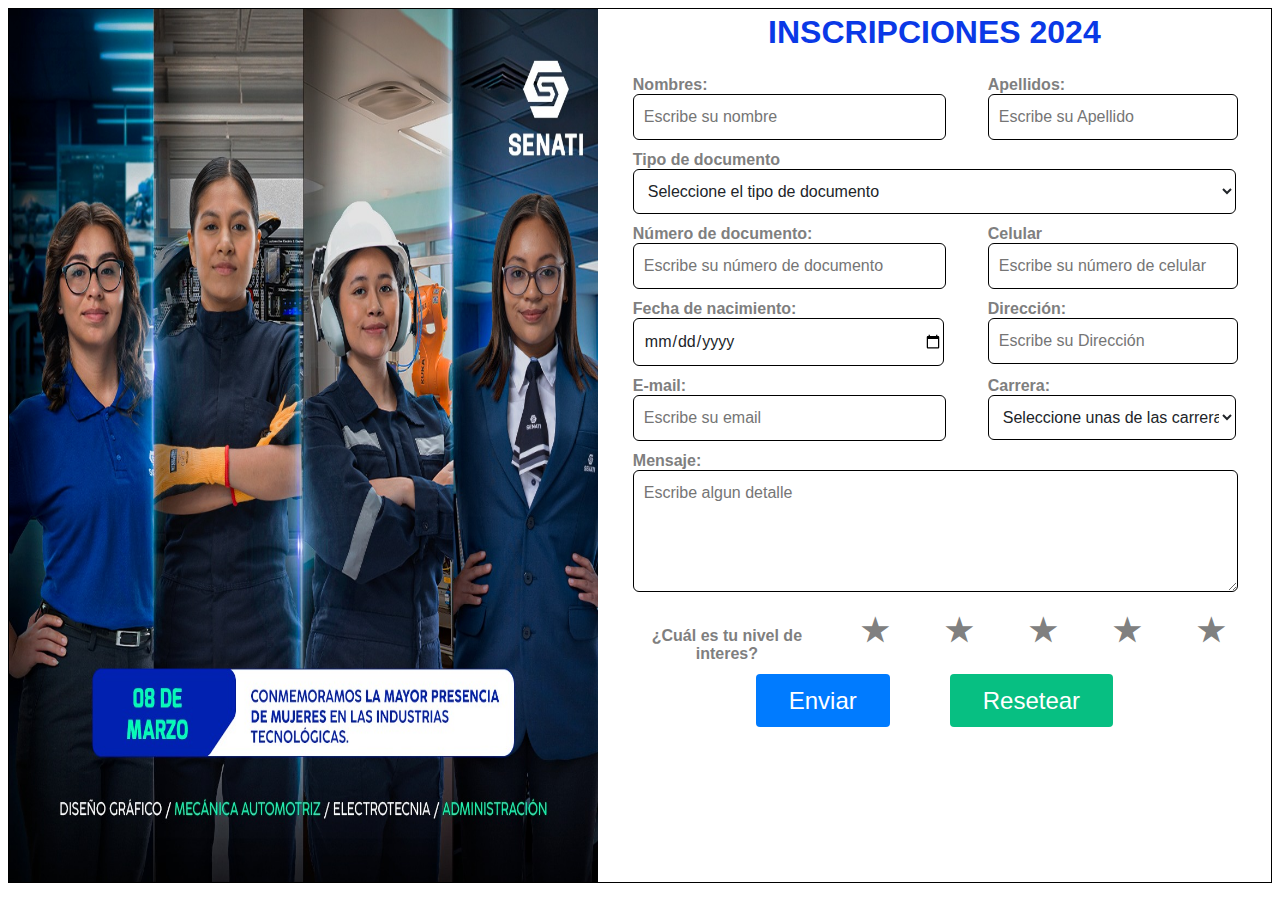
<file: index.html>
<!DOCTYPE html>
<html lang="en">
<head>
    <meta charset="UTF-8">
    <meta name="viewport" content="width=device-width, initial-scale=1.0">
    <title>INSCRIPCIONES SENATI</title>
    <link rel="shortcut icon" href="imagen/imagen.jpg" type="image/x-icon">
    <link rel="stylesheet" href="css/Estilos.css">
</head>
<body>
    <div class="contenedor">
        <div class="left-imagen">
            <img src="imagen/imagen.jpg" alt="Mujeres Senatinas">        
        </div>
        <div class="right-formulario">
            <h1>Inscripciones 2024</h1>
            <form class="caja-formulario">
                <div class="caja-form-01">
                    <label>Nombres:</label>
                    <input type="text" class="formControl" required=""placeholder="Escribe su nombre">
                </div>
                <div class="caja-form-02">
                    <label>Apellidos:</label>
                    <input type="text" class="formControl" required="" placeholder="Escribe su Apellido">
                </div>
                <div class="caja-form-03">
                    <label>Tipo de documento</label>
                    <select requiered="" class="formControl formControl-select">
                        <option selected>Seleccione el tipo de documento</option>
                        <option>Carnet de estranjería</option>
                        <option>DNI</option>
                    </select>
                </div>
                <div class="caja-form-04">
                    <label>Número de documento:</label>
                    <input type="text" class="formControl" placeholder="Escribe su número de documento">
                </div>
                <div class="caja-form-05">
                    <label>Celular</label>
                    <input type="text" class="formControl" placeholder="Escribe su número de celular">
                </div>
                   
                <div class="caja-form-06">
                    <label>Fecha de nacimiento:</label>
                    <input type="date" class="formControl" required="" placeholder="Escribe su fecha de nacimiento">
                </div>
                <div class="caja-form-07">
                    <label>Dirección:</label>
                    <input type="text" class="formControl" required="" placeholder="Escribe su Dirección">
                </div>
                <div class="caja-form-08">
                    <label>E-mail:</label>
                    <input type="email" class="formControl" required="" placeholder="Escribe su email">
                </div>
                <div class="caja-form-09">
                    <label>Carrera:</label>
                        <select required="" class="formControl formControl-select">
                            <option selected="true">Seleccione unas de las carreras</option>
                            <option>Administración de Empresas</option>
                            <option>Diseño Gráfico Digital</option>
                            <option>Diseño y Gestión de la Moda</option>
                            <option>Electricidad Industrial</option>
                            <option>Guía Oficial de Turismo</option>
                            <option>Ingeniería de Software con Inteligencia Artificial</option>
                            <option>Mecánico Automotriz</option>
                            <option>Mecánico de Motores Menores</option>
                            <option>Redes y Seguridad Informática</option>
                            <option>Seguridad Ind y Prev de Riesgo</option>
                            <option>Soldador Universal</option>
                        </select>
                </div>
                <div class="caja-form-10">
                    <label>Mensaje: </label>
                    <textarea
                        placeholder="Escribe algun detalle"
                        class="formControl"
                        required="" style="height: 100px; width: 98%;"></textarea>                
                </div>
                <div class="caja-form-11">
                    <label class="clasificación-label">¿Cuál es tu nivel de interes?</label>
                    <div class="stars">
                        <input id="radio1" type="radio" name="star" value="5">
                        <label for="radio1">★</label>
                        <input id="radio2" type="radio" name="star" value="4">
                        <label for="radio2">★</label>
                        <input id="radio3" type="radio" name="star" value="3">
                        <label for="radio3">★</label>
                        <input id="radio4" type="radio" name="star" value="2">
                        <label for="radio4">★</label>
                        <input id="radio5" type="radio" name="star" value="1">
                        <label for="radio5">★</label>
                    </div>
                </div>
                <div class="caja-form-button">
                <button type="submit" class="boton btnEnviar">Enviar</button>
                <button type="reset" class="boton btnResetear">Resetear</button>
                </div>
            </form>
        </div>
    </div>
</body>
</html>
</file>
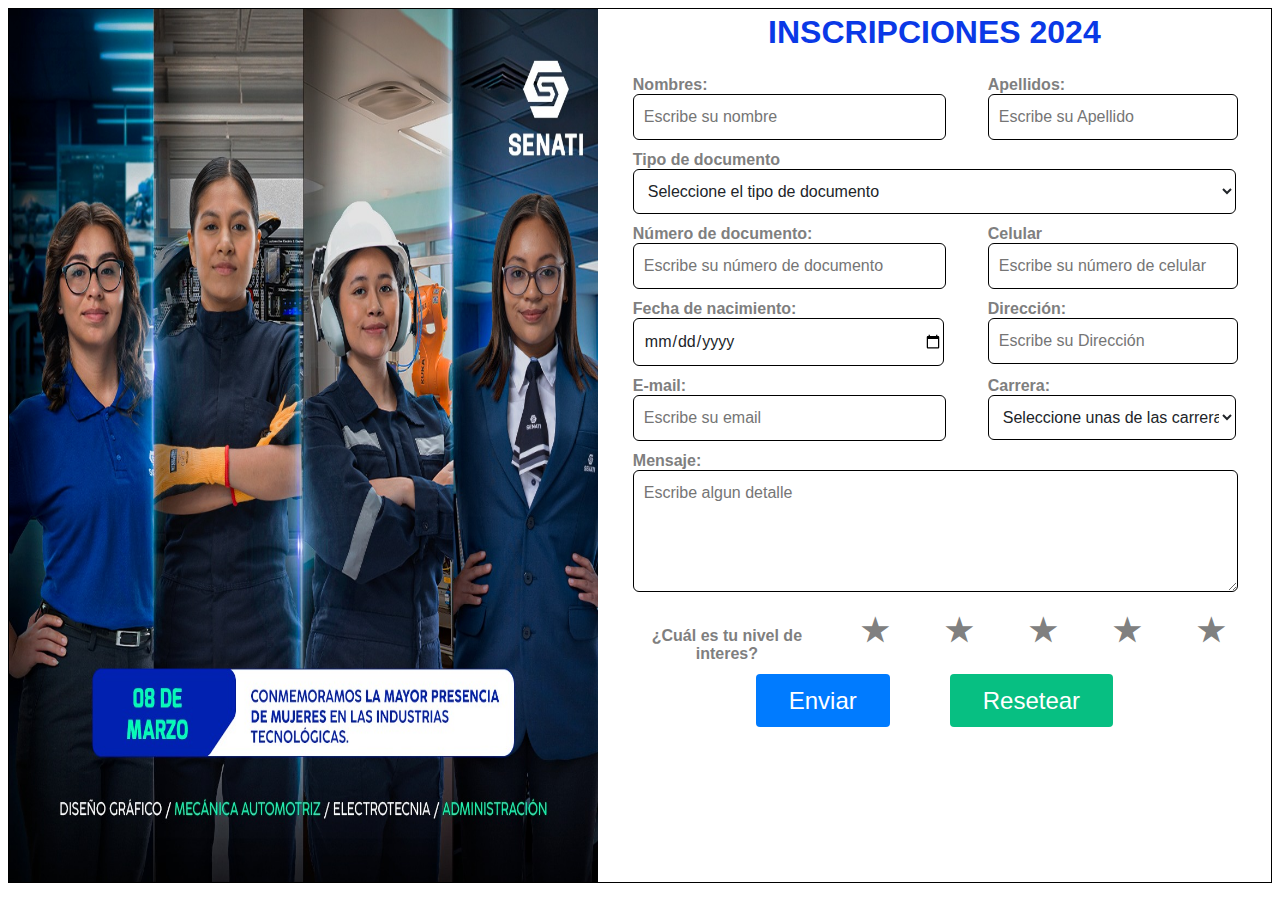
<file: index_2.html>
<!DOCTYPE html>
<html lang="en">
<head>
    <meta charset="UTF-8">
    <meta name="viewport" content="width=device-width, initial-scale=1.0">
    <title>INSCRIPCIONES SENATI</title>
    <link rel="shortcut icon" href="imagen/imagen.jpg" type="image/x-icon">
    <link rel="stylesheet" href="css/Estilos.css">
</head>
<body>
    <div class="contenedor">
        <div class="left-imagen">
            <img src="imagen/imagen.jpg" alt="Mujeres Senatinas">        
        </div>
        <div class="right-formulario">
            <h1>Inscripciones 2024</h1>
            <form class="caja-formulario">
                <div class="caja-form-01">
                    <label>Nombres:</label>
                    <input type="text" class="formControl" required=""placeholder="Escribe su nombre">
                </div>
                <div class="caja-form-02">
                    <label>Apellidos:</label>
                    <input type="text" class="formControl" required="" placeholder="Escribe su Apellido">
                </div>
                <div class="caja-form-03">
                    <label>Tipo de documento</label>
                    <select requiered="" class="formControl formControl-select">
                        <option selected>Seleccione el tipo de documento</option>
                        <option>Carnet de estranjería</option>
                        <option>DNI</option>
                    </select>
                </div>
                <div class="caja-form-04">
                    <label>Número de documento:</label>
                    <input type="text" class="formControl" placeholder="Escribe su número de documento">
                </div>
                <div class="caja-form-05">
                    <label>Celular</label>
                    <input type="text" class="formControl" placeholder="Escribe su número de celular">
                </div>
                   
                <div class="caja-form-06">
                    <label>Fecha de nacimiento:</label>
                    <input type="date" class="formControl" required="" placeholder="Escribe su fecha de nacimiento">
                </div>
                <div class="caja-form-07">
                    <label>Dirección:</label>
                    <input type="text" class="formControl" required="" placeholder="Escribe su Dirección">
                </div>
                <div class="caja-form-08">
                    <label>E-mail:</label>
                    <input type="email" class="formControl" required="" placeholder="Escribe su email">
                </div>
                <div class="caja-form-09">
                    <label>Carrera:</label>
                        <select required="" class="formControl formControl-select">
                            <option selected="true">Seleccione unas de las carreras</option>
                            <option>Administración de Empresas</option>
                            <option>Diseño Gráfico Digital</option>
                            <option>Diseño y Gestión de la Moda</option>
                            <option>Electricidad Industrial</option>
                            <option>Guía Oficial de Turismo</option>
                            <option>Ingeniería de Software con Inteligencia Artificial</option>
                            <option>Mecánico Automotriz</option>
                            <option>Mecánico de Motores Menores</option>
                            <option>Redes y Seguridad Informática</option>
                            <option>Seguridad Ind y Prev de Riesgo</option>
                            <option>Soldador Universal</option>
                        </select>
                </div>
                <div class="caja-form-10">
                    <label>Mensaje: </label>
                    <textarea
                        placeholder="Escribe algun detalle"
                        class="formControl"
                        required="" style="height: 100px; width: 98%;"></textarea>                
                </div>
                <div class="caja-form-11">
                    <label class="clasificación-label">¿Cuál es tu nivel de interes?</label>
                    <div class="stars">
                        <input id="radio1" type="radio" name="star" value="5">
                        <label for="radio1">★</label>
                        <input id="radio2" type="radio" name="star" value="4">
                        <label for="radio2">★</label>
                        <input id="radio3" type="radio" name="star" value="3">
                        <label for="radio3">★</label>
                        <input id="radio4" type="radio" name="star" value="2">
                        <label for="radio4">★</label>
                        <input id="radio5" type="radio" name="star" value="1">
                        <label for="radio5">★</label>
                    </div>
                </div>
                <div class="caja-form-button">
                <button type="submit" class="boton btnEnviar">Enviar</button>
                <button type="reset" class="boton btnResetear">Resetear</button>
                </div>
            </form>
        </div>
    </div>
</body>
</html>
</file>
<file: css/Estilos.css>
*{
    font-family: Arial, Helvetica, sans-serif ; 
}

.contenedor{
    border: 1px solid;
    height: 97vh;
    display: flex;
    justify-content: center;
}

.left-imagen img{
    width: 46vw;
    height: 97vh;
}

.right-formulario{
    padding: 15px 25px 20px 25px;
}


.right-formulario h1{
    text-align: center;
    text-transform: uppercase;
    color: #0a39e6;
    font-weight: bold;
    line-height: normal;
    margin-top: -10px;
}

/*==EMPEZANDO A EDITAR LAS CAJAS DE FORMS== */
.caja-formulario{
    display:grid ;
    column-gap: 20px;
    grid-template-columns: auto auto;
}
.caja-formulario div{
    /* border: 1px solid; */
    padding: 4px 10px 7px 10px;
}

.caja-form-03,
.caja-form-10,
.caja-form-11,
.caja-form-button{
    grid-column: 1/3;
}

.caja-form-11{
    display: flex;
    flex-direction: row;
    align-items: baseline;
}

/*==EMPEZANDO DE EDITAR LAS ESTRELLAS== */
.stars{
    display: flex;
    flex-direction: row-reverse;
    column-gap: 55px;
    margin-left: 30px;
}

.stars label{
    color: grey;
    font-size: 2rem;
    cursor: pointer;
}

.stars input[type="radio"]{
    display: none;
}

.stars>input:checked~label{
    color: orange;
}

/* ==EMPEZANDO DE EDITAR LOS IMPUTS== */
.formControl{
    width: 95%;
    font-size: 16px;
    line-height: 1.5;
    background-color: #fff;
    color: #212529;
    font-weight: 400;
    border-radius: 0.375rem;
    border: 1px solid #000000;
    padding-bottom: 10px;
    padding-top: 10px;
    padding-left: 10px;
    margin-bottom: 0;
}

form label{
    color: #7F7F7F;
    text-align: center;
    font-size: 16px;
    font-style: normal;
    font-weight: 600;
}

.formControl-select{
    display: block;
    width: 100% !important; 
    height: 45px;
    
}

/* ==EMPEZANDO A EDITAR LOS BOTONES== */
.caja-form-button{
    display: flex;
    justify-content: center;
}

.boton{
    cursor: pointer;
    border-radius: .25rem;
    border: 1px solid transparent;
    padding: .7rem 2rem;
    margin: 0 30px;
    font-size: 1.50rem;
    font-weight: 400;
}

.btnEnviar{
    color: #fff;
    background-color: #007bff;
    border-radius: #007bff;
}

.btnEnviar:hover{
    background-color: #0356ad;
}
.btnResetear:hover{
    background-color: #069162;
}

.btnResetear{
    color: #fff;
    background-color: #07BF82;
    border-radius: #07BF82;
}

/* ==TERMINANDO DE EDITAR LOS BOTONES== */

/* ==TERMINANDO DE EDITAR LOS IMPUTS== */
</file>
